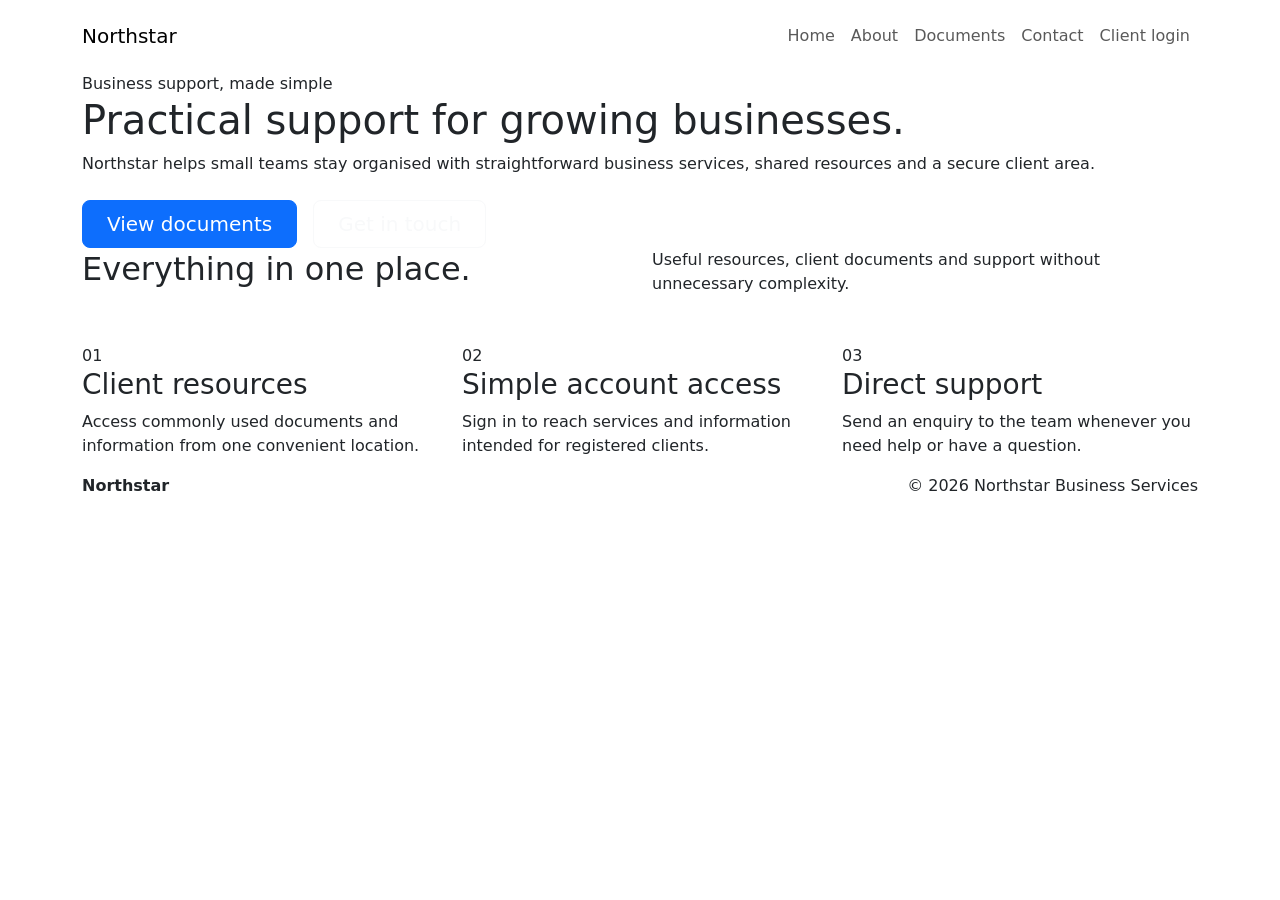
<file: src/main/resources/templates/index.html>
<!DOCTYPE html>
<html lang="en" xmlns:th="http://www.thymeleaf.org">
<head>
    <meta charset="UTF-8">
    <meta name="viewport" content="width=device-width, initial-scale=1.0">
    <title>Northstar | Business Services</title>
    <link href="https://cdn.jsdelivr.net/npm/bootstrap@5.3.3/dist/css/bootstrap.min.css" rel="stylesheet">
    <link rel="stylesheet" th:href="@{/css/style.css}">
</head>
<body>
<nav class="navbar navbar-expand-lg site-nav">
    <div class="container py-2">
        <a class="navbar-brand" th:href="@{/}">Northstar</a>
        <button class="navbar-toggler" type="button" data-bs-toggle="collapse" data-bs-target="#mainNav">
            <span class="navbar-toggler-icon"></span>
        </button>
        <div class="collapse navbar-collapse" id="mainNav">
            <div class="navbar-nav ms-auto align-items-lg-center">
                <a class="nav-link" th:href="@{/}">Home</a>
                <a class="nav-link" th:href="@{/about}">About</a>
                <a class="nav-link" th:href="@{/documents}">Documents</a>
                <a class="nav-link" th:href="@{/contact}">Contact</a>
                <a class="nav-link login-link" th:href="@{/login}">Client login</a>
            </div>
        </div>
    </div>
</nav>

<header class="hero">
    <div class="container">
        <div class="hero-copy">
            <div class="eyebrow">Business support, made simple</div>
            <h1>Practical support for growing businesses.</h1>
            <p>Northstar helps small teams stay organised with straightforward business services, shared resources and a secure client area.</p>
            <div class="d-flex gap-3 mt-4">
                <a class="btn btn-primary btn-lg px-4" th:href="@{/documents}">View documents</a>
                <a class="btn btn-outline-light btn-lg px-4" th:href="@{/contact}">Get in touch</a>
            </div>
        </div>
    </div>
</header>

<section class="section">
    <div class="container">
        <div class="row align-items-end mb-5">
            <div class="col-lg-6">
                <h2 class="section-title">Everything in one place.</h2>
            </div>
            <div class="col-lg-6">
                <p class="section-copy mb-0">Useful resources, client documents and support without unnecessary complexity.</p>
            </div>
        </div>

        <div class="row g-4">
            <div class="col-md-4">
                <div class="feature-card">
                    <span class="feature-number">01</span>
                    <h3>Client resources</h3>
                    <p>Access commonly used documents and information from one convenient location.</p>
                </div>
            </div>
            <div class="col-md-4">
                <div class="feature-card">
                    <span class="feature-number">02</span>
                    <h3>Simple account access</h3>
                    <p>Sign in to reach services and information intended for registered clients.</p>
                </div>
            </div>
            <div class="col-md-4">
                <div class="feature-card">
                    <span class="feature-number">03</span>
                    <h3>Direct support</h3>
                    <p>Send an enquiry to the team whenever you need help or have a question.</p>
                </div>
            </div>
        </div>
    </div>
</section>

<footer class="site-footer">
    <div class="container d-flex flex-column flex-md-row justify-content-between gap-2">
        <strong>Northstar</strong>
        <span>© 2026 Northstar Business Services</span>
    </div>
</footer>

<script src="https://cdn.jsdelivr.net/npm/bootstrap@5.3.3/dist/js/bootstrap.bundle.min.js"></script>
</body>
</html>
</file>
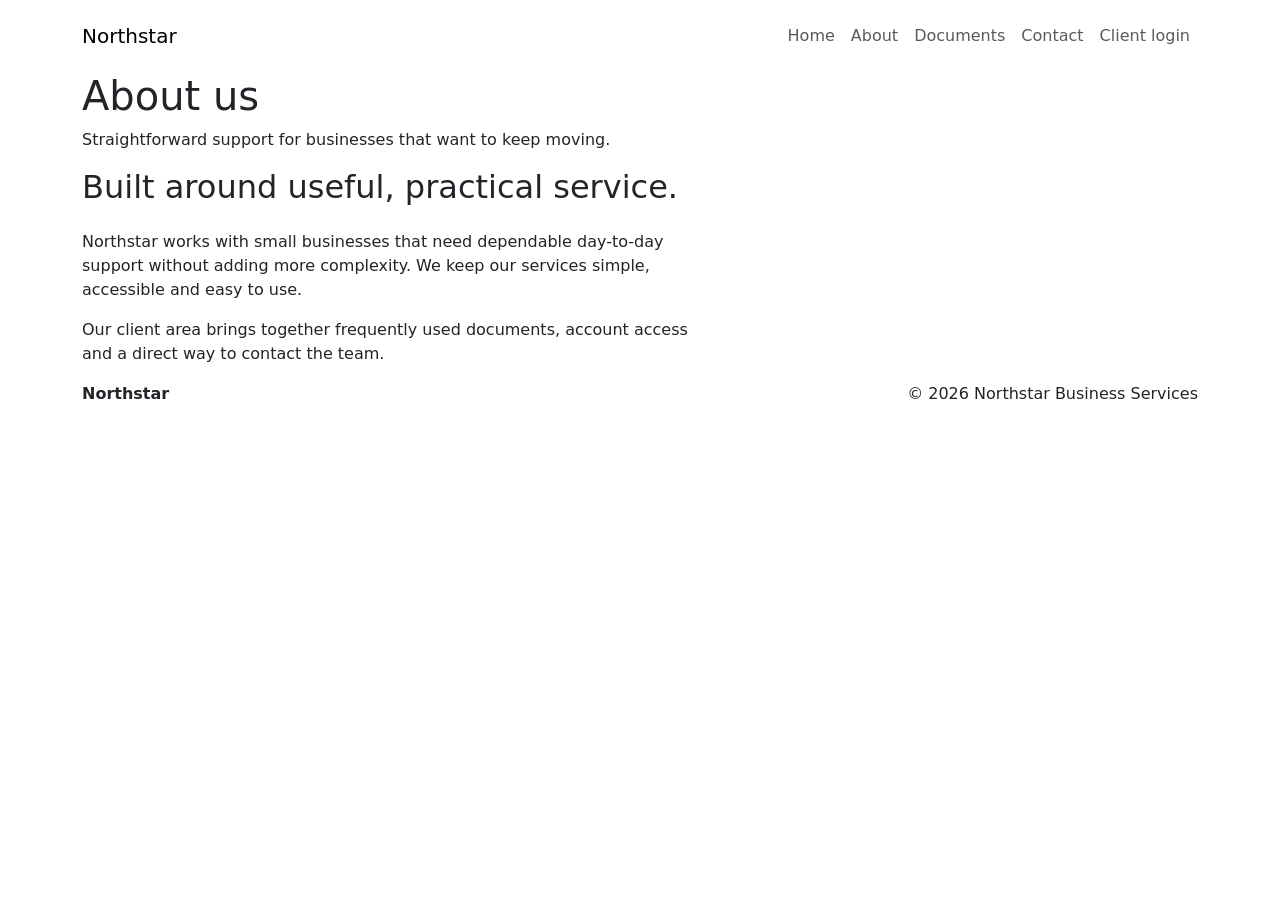
<file: src/main/resources/templates/about.html>
<!DOCTYPE html>
<html lang="en" xmlns:th="http://www.thymeleaf.org">
<head>
    <meta charset="UTF-8">
    <meta name="viewport" content="width=device-width, initial-scale=1.0">
    <title>About | Northstar</title>
    <link href="https://cdn.jsdelivr.net/npm/bootstrap@5.3.3/dist/css/bootstrap.min.css" rel="stylesheet">
    <link rel="stylesheet" th:href="@{/css/style.css}">
</head>
<body>
<nav class="navbar navbar-expand-lg site-nav">
    <div class="container py-2">
        <a class="navbar-brand" th:href="@{/}">Northstar</a>
        <div class="navbar-nav ms-auto">
            <a class="nav-link" th:href="@{/}">Home</a>
            <a class="nav-link" th:href="@{/about}">About</a>
            <a class="nav-link" th:href="@{/documents}">Documents</a>
            <a class="nav-link" th:href="@{/contact}">Contact</a>
            <a class="nav-link login-link" th:href="@{/login}">Client login</a>
        </div>
    </div>
</nav>

<header class="page-header">
    <div class="container">
        <h1>About us</h1>
        <p>Straightforward support for businesses that want to keep moving.</p>
    </div>
</header>

<main class="section">
    <div class="container">
        <div class="row g-5">
            <div class="col-lg-7">
                <h2 class="section-title mb-4">Built around useful, practical service.</h2>
                <p class="section-copy">Northstar works with small businesses that need dependable day-to-day support without adding more complexity. We keep our services simple, accessible and easy to use.</p>
                <p class="section-copy">Our client area brings together frequently used documents, account access and a direct way to contact the team.</p>
            </div>

        </div>
    </div>
</main>

<footer class="site-footer">
    <div class="container d-flex justify-content-between"><strong>Northstar</strong><span>© 2026 Northstar Business Services</span></div>
</footer>
</body>
</html>
</file>
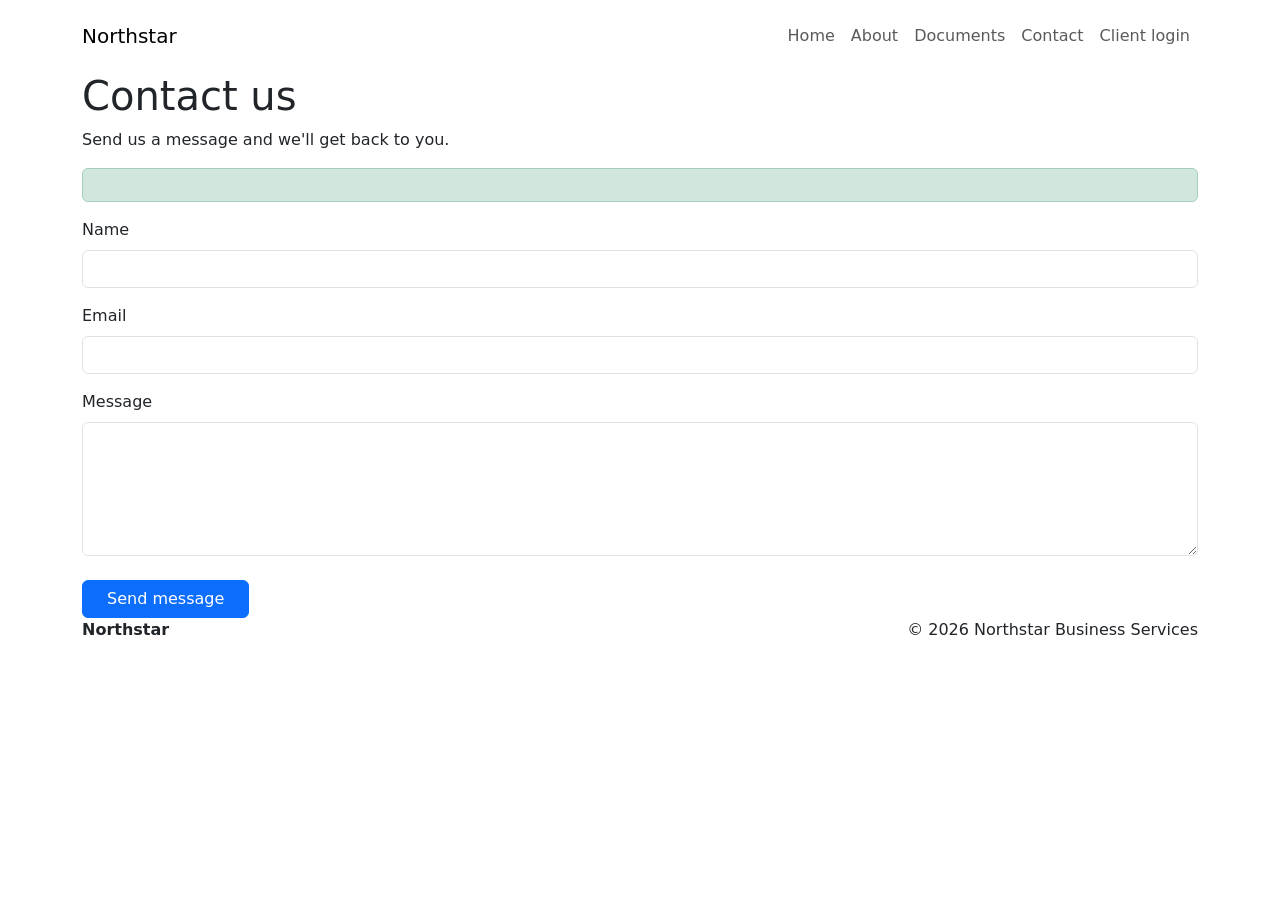
<file: src/main/resources/templates/contact.html>
<!DOCTYPE html>
<html lang="en" xmlns:th="http://www.thymeleaf.org">
<head>
    <meta charset="UTF-8">
    <meta name="viewport" content="width=device-width, initial-scale=1.0">
    <title>Contact | Northstar</title>
    <link href="https://cdn.jsdelivr.net/npm/bootstrap@5.3.3/dist/css/bootstrap.min.css" rel="stylesheet">
    <link rel="stylesheet" th:href="@{/css/style.css}">
</head>
<body>
<nav class="navbar navbar-expand-lg site-nav">
    <div class="container py-2">
        <a class="navbar-brand" th:href="@{/}">Northstar</a>
        <div class="navbar-nav ms-auto">
            <a class="nav-link" th:href="@{/}">Home</a>
            <a class="nav-link" th:href="@{/about}">About</a>
            <a class="nav-link" th:href="@{/documents}">Documents</a>
            <a class="nav-link" th:href="@{/contact}">Contact</a>
            <a class="nav-link login-link" th:href="@{/login}">Client login</a>
        </div>
    </div>
</nav>

<header class="page-header">
    <div class="container">
        <h1>Contact us</h1>
        <p>Send us a message and we'll get back to you.</p>
    </div>
</header>

<main class="section">
    <div class="container">
        <div class="form-card">
            <div th:if="${message}" class="alert alert-success" th:text="${message}"></div>
            <form method="post" th:action="@{/contact}">
                <div class="mb-3">
                    <label for="name" class="form-label">Name</label>
                    <input id="name" name="name" class="form-control" required>
                </div>
                <div class="mb-3">
                    <label for="email" class="form-label">Email</label>
                    <input id="email" name="email" type="email" class="form-control" required>
                </div>
                <div class="mb-4">
                    <label for="message" class="form-label">Message</label>
                    <textarea id="message" name="message" rows="5" class="form-control" required></textarea>
                </div>
                <button class="btn btn-primary px-4" type="submit">Send message</button>
            </form>
        </div>
    </div>
</main>

<footer class="site-footer">
    <div class="container d-flex justify-content-between"><strong>Northstar</strong><span>© 2026 Northstar Business Services</span></div>
</footer>
</body>
</html>
</file>
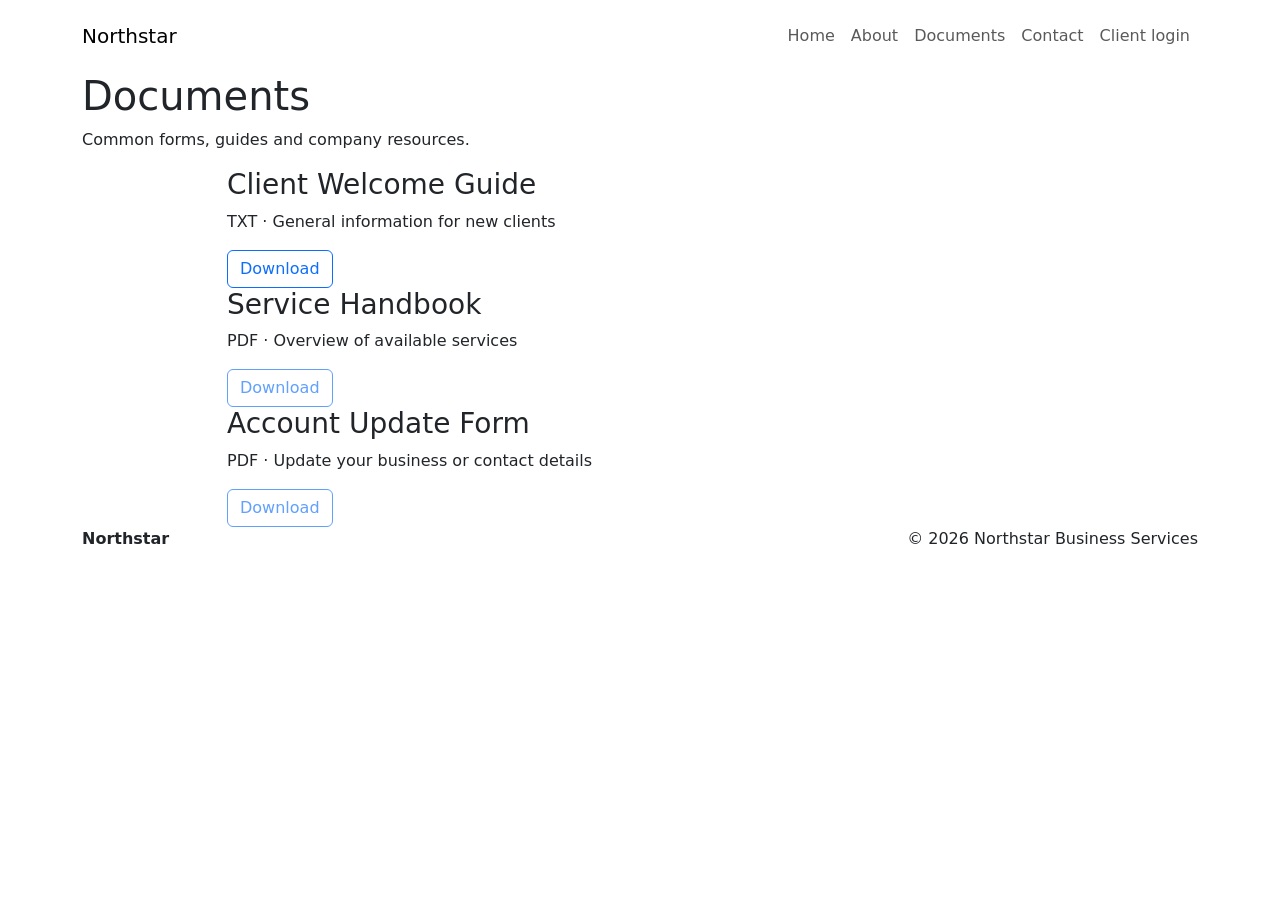
<file: src/main/resources/templates/documents.html>
<!DOCTYPE html>
<html lang="en" xmlns:th="http://www.thymeleaf.org">
<head>
    <meta charset="UTF-8">
    <meta name="viewport" content="width=device-width, initial-scale=1.0">
    <title>Documents | Northstar</title>
    <link href="https://cdn.jsdelivr.net/npm/bootstrap@5.3.3/dist/css/bootstrap.min.css" rel="stylesheet">
    <link rel="stylesheet" th:href="@{/css/style.css}">
</head>
<body>
<nav class="navbar navbar-expand-lg site-nav">
    <div class="container py-2">
        <a class="navbar-brand" th:href="@{/}">Northstar</a>
        <div class="navbar-nav ms-auto">
            <a class="nav-link" th:href="@{/}">Home</a>
            <a class="nav-link" th:href="@{/about}">About</a>
            <a class="nav-link" th:href="@{/documents}">Documents</a>
            <a class="nav-link" th:href="@{/contact}">Contact</a>
            <a class="nav-link login-link" th:href="@{/login}">Client login</a>
        </div>
    </div>
</nav>

<header class="page-header">
    <div class="container">
        <h1>Documents</h1>
        <p>Common forms, guides and company resources.</p>
    </div>
</header>

<main class="section">
    <div class="container" style="max-width: 850px;">
        <div class="document-card">
            <div>
                <h3>Client Welcome Guide</h3>
                <p>TXT · General information for new clients</p>
            </div>
            <a class="btn btn-outline-primary" href="/documents/download?file=public.txt">Download</a>
        </div>

        <div class="document-card">
            <div>
                <h3>Service Handbook</h3>
                <p>PDF · Overview of available services</p>
            </div>
            <button class="btn btn-outline-primary" disabled>Download</button>
        </div>

        <div class="document-card">
            <div>
                <h3>Account Update Form</h3>
                <p>PDF · Update your business or contact details</p>
            </div>
            <button class="btn btn-outline-primary" disabled>Download</button>
        </div>
    </div>
</main>

<footer class="site-footer">
    <div class="container d-flex justify-content-between"><strong>Northstar</strong><span>© 2026 Northstar Business Services</span></div>
</footer>
</body>
</html>
</file>
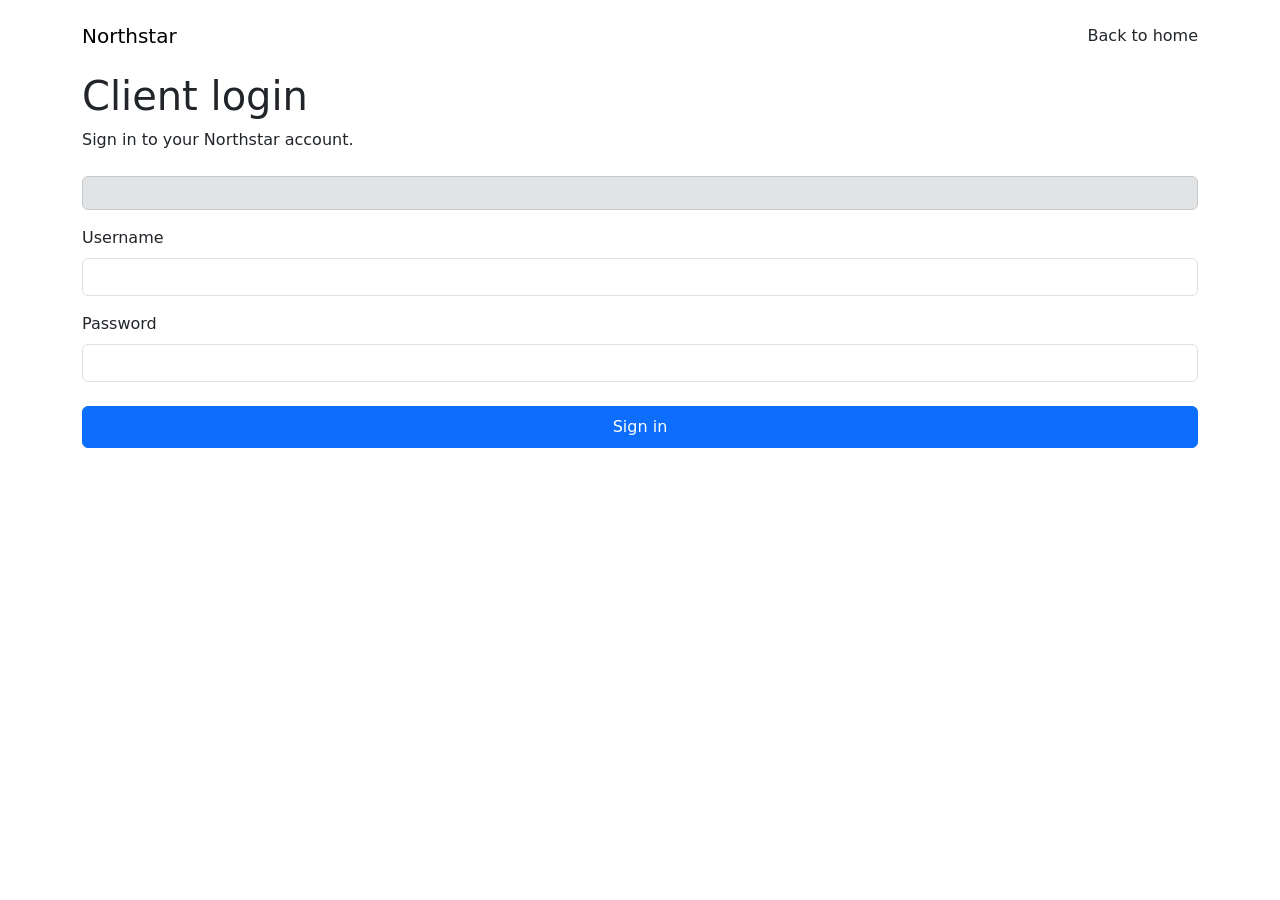
<file: src/main/resources/templates/login.html>
<!DOCTYPE html>
<html lang="en" xmlns:th="http://www.thymeleaf.org">
<head>
    <meta charset="UTF-8">
    <meta name="viewport" content="width=device-width, initial-scale=1.0">
    <title>Client Login | Northstar</title>
    <link href="https://cdn.jsdelivr.net/npm/bootstrap@5.3.3/dist/css/bootstrap.min.css" rel="stylesheet">
    <link rel="stylesheet" th:href="@{/css/style.css}">
</head>
<body>
<nav class="navbar site-nav">
    <div class="container py-2">
        <a class="navbar-brand" th:href="@{/}">Northstar</a>
        <a class="nav-link" th:href="@{/}">Back to home</a>
    </div>
</nav>

<main class="section">
    <div class="container">
        <div class="form-card">
            <h1 class="section-title mb-2">Client login</h1>
            <p class="section-copy mb-4">Sign in to your Northstar account.</p>

            <div th:if="${message}" class="alert alert-secondary" th:text="${message}"></div>

            <form method="post" th:action="@{/login}">
                <div class="mb-3">
                    <label for="username" class="form-label">Username</label>
                    <input id="username" name="username" type="text" class="form-control" autocomplete="username" required>
                </div>
                <div class="mb-4">
                    <label for="password" class="form-label">Password</label>
                    <input id="password" name="password" type="password" class="form-control" autocomplete="current-password" required>
                </div>
                <button class="btn btn-primary w-100 py-2" type="submit">Sign in</button>
            </form>
        </div>
    </div>
</main>
</body>
</html>
</file>
